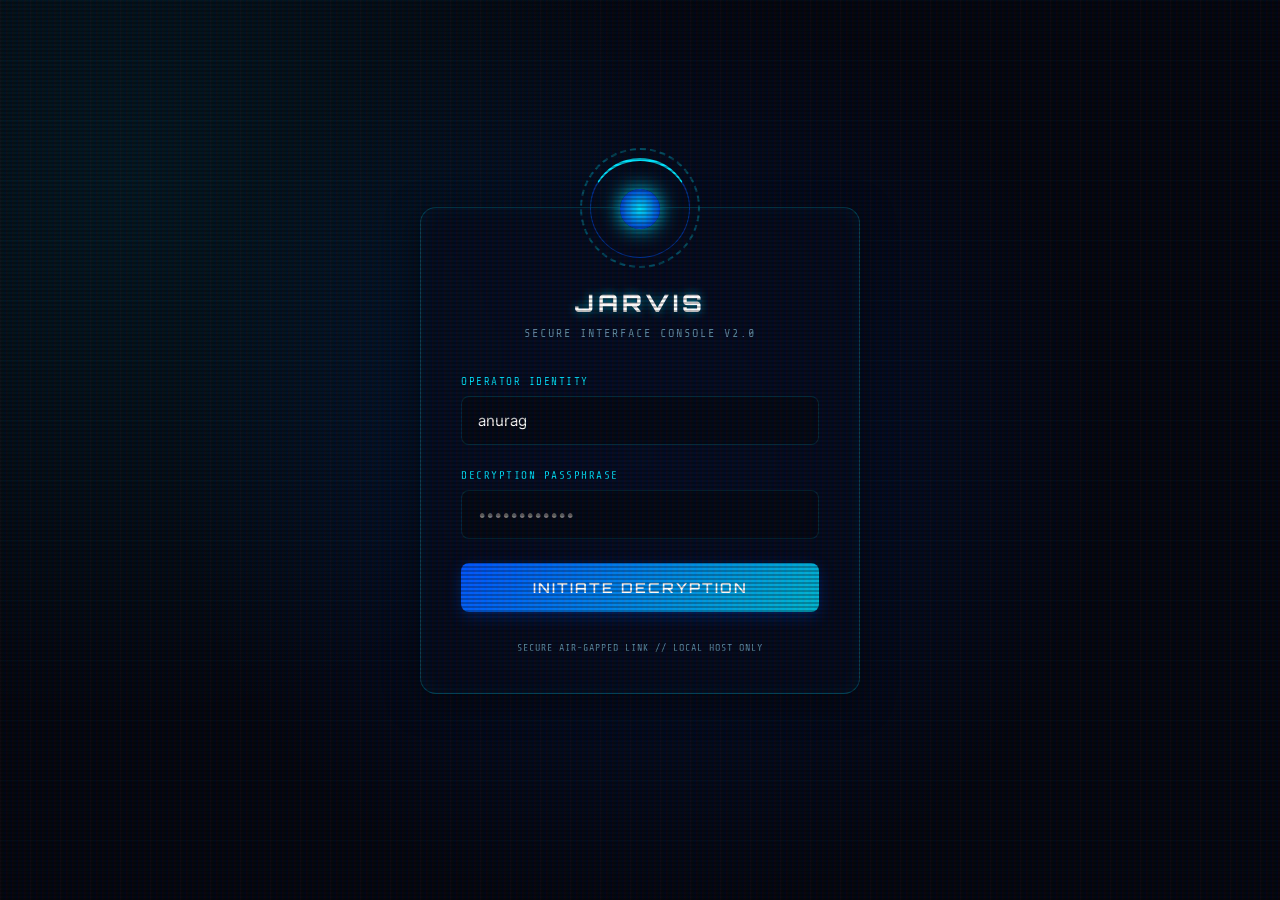
<file: frontend/login.html>
<!DOCTYPE html>
<html lang="en">
<head>
    <meta charset="UTF-8">
    <meta name="viewport" content="width=device-width, initial-scale=1.0">
    <title>JARVIS — Authentication Console</title>
    <link rel="preconnect" href="https://fonts.googleapis.com">
    <link rel="preconnect" href="https://fonts.gstatic.com" crossorigin>
    <link href="https://fonts.googleapis.com/css2?family=Inter:wght@300;400;500;600&family=Orbitron:wght@400;600;800;900&family=Share+Tech+Mono&display=swap" rel="stylesheet">
    <style>
        :root {
            --bg-color: #03060f;
            --panel-bg: rgba(6, 12, 28, 0.65);
            --accent-cyan: #00e5ff;
            --accent-blue: #0055ff;
            --accent-orange: #ff9100;
            --text-color: #e0f7fc;
            --text-muted: #628ea6;
            --border-color: rgba(0, 229, 255, 0.25);
            --glow-shadow: 0 0 15px rgba(0, 229, 255, 0.4);
        }

        * {
            box-sizing: border-box;
            margin: 0;
            padding: 0;
        }

        body {
            background-color: var(--bg-color);
            background-image: 
                radial-gradient(circle at 50% 50%, rgba(0, 85, 255, 0.15) 0%, transparent 60%),
                radial-gradient(circle at 10% 20%, rgba(0, 229, 255, 0.08) 0%, transparent 40%),
                linear-gradient(rgba(0, 229, 255, 0.02) 1px, transparent 1px),
                linear-gradient(90deg, rgba(0, 229, 255, 0.02) 1px, transparent 1px);
            background-size: 100% 100%, 100% 100%, 30px 30px, 30px 30px;
            font-family: 'Inter', sans-serif;
            color: var(--text-color);
            height: 100vh;
            display: flex;
            justify-content: center;
            align-items: center;
            overflow: hidden;
        }

        /* Scanline effect */
        body::before {
            content: " ";
            display: block;
            position: absolute;
            top: 0; left: 0; bottom: 0; right: 0;
            background: linear-gradient(rgba(18, 16, 16, 0) 50%, rgba(0, 0, 0, 0.25) 50%), linear-gradient(90deg, rgba(255, 0, 0, 0.06), rgba(0, 255, 0, 0.02), rgba(0, 0, 255, 0.06));
            z-index: 20;
            background-size: 100% 4px, 6px 100%;
            pointer-events: none;
        }

        .login-container {
            width: 440px;
            padding: 40px;
            background: var(--panel-bg);
            border: 1px solid var(--border-color);
            border-radius: 16px;
            backdrop-filter: blur(12px);
            -webkit-backdrop-filter: blur(12px);
            box-shadow: 0 8px 32px rgba(0, 0, 0, 0.5), inset 0 0 20px rgba(0, 229, 255, 0.05);
            position: relative;
            z-index: 10;
            animation: bootUp 1.2s cubic-bezier(0.16, 1, 0.3, 1) forwards;
            opacity: 0;
            transform: scale(0.9) translateY(20px);
        }

        @keyframes bootUp {
            to {
                opacity: 1;
                transform: scale(1) translateY(0);
            }
        }

        /* Glowing Tech Rings */
        .tech-ring {
            width: 120px;
            height: 120px;
            border-radius: 50%;
            border: 2px dashed rgba(0, 229, 255, 0.3);
            position: absolute;
            top: -60px;
            left: calc(50% - 60px);
            display: flex;
            justify-content: center;
            align-items: center;
            animation: rotateRight 20s linear infinite;
        }

        .tech-ring-inner {
            width: 100px;
            height: 100px;
            border-radius: 50%;
            border: 1px solid rgba(0, 85, 255, 0.5);
            border-top: 3px solid var(--accent-cyan);
            animation: rotateLeft 10s linear infinite;
            display: flex;
            justify-content: center;
            align-items: center;
        }

        .tech-core {
            width: 40px;
            height: 40px;
            border-radius: 50%;
            background: radial-gradient(circle, var(--accent-cyan) 0%, rgba(0, 85, 255, 0.8) 70%, transparent 100%);
            box-shadow: 0 0 20px var(--accent-cyan);
        }

        @keyframes rotateRight {
            from { transform: rotate(0deg); }
            to { transform: rotate(360deg); }
        }

        @keyframes rotateLeft {
            from { transform: rotate(0deg); }
            to { transform: rotate(-360deg); }
        }

        .header {
            text-align: center;
            margin-top: 40px;
            margin-bottom: 35px;
        }

        .header h1 {
            font-family: 'Orbitron', sans-serif;
            font-size: 24px;
            font-weight: 800;
            letter-spacing: 4px;
            color: #fff;
            text-shadow: 0 0 10px rgba(0, 229, 255, 0.6);
            margin-bottom: 8px;
        }

        .header p {
            font-family: 'Share Tech Mono', monospace;
            font-size: 12px;
            color: var(--text-muted);
            text-transform: uppercase;
            letter-spacing: 2px;
        }

        .form-group {
            margin-bottom: 24px;
            position: relative;
        }

        .form-group label {
            display: block;
            font-family: 'Share Tech Mono', monospace;
            font-size: 11px;
            text-transform: uppercase;
            letter-spacing: 1.5px;
            color: var(--accent-cyan);
            margin-bottom: 8px;
        }

        .input-wrapper {
            position: relative;
            display: flex;
            align-items: center;
        }

        .input-wrapper input {
            width: 100%;
            padding: 14px 16px;
            background: rgba(4, 9, 20, 0.8);
            border: 1px solid rgba(0, 229, 255, 0.15);
            border-radius: 8px;
            color: #fff;
            font-family: 'Inter', sans-serif;
            font-size: 15px;
            outline: none;
            transition: all 0.3s ease;
        }

        .input-wrapper input:focus {
            border-color: var(--accent-cyan);
            box-shadow: 0 0 15px rgba(0, 229, 255, 0.15), inset 0 0 10px rgba(0, 229, 255, 0.05);
        }

        .btn-submit {
            width: 100%;
            padding: 16px;
            background: linear-gradient(135deg, var(--accent-blue) 0%, rgba(0, 229, 255, 0.8) 100%);
            border: none;
            border-radius: 8px;
            color: #fff;
            font-family: 'Orbitron', sans-serif;
            font-size: 14px;
            font-weight: 600;
            letter-spacing: 2px;
            cursor: pointer;
            transition: all 0.3s ease;
            box-shadow: 0 4px 15px rgba(0, 85, 255, 0.3);
            text-transform: uppercase;
            position: relative;
            overflow: hidden;
        }

        .btn-submit:hover {
            box-shadow: var(--glow-shadow);
            transform: translateY(-2px);
        }

        .btn-submit:active {
            transform: translateY(0);
        }

        .btn-submit::after {
            content: '';
            position: absolute;
            top: -50%; left: -60%;
            width: 30%; height: 200%;
            background: rgba(255, 255, 255, 0.25);
            transform: rotate(30deg);
            transition: all 0.5s ease;
            opacity: 0;
        }

        .btn-submit:hover::after {
            left: 130%;
            opacity: 1;
        }

        .error-message {
            margin-top: 20px;
            padding: 10px 14px;
            border-left: 3px solid var(--accent-orange);
            background: rgba(255, 145, 0, 0.08);
            font-family: 'Share Tech Mono', monospace;
            font-size: 12px;
            color: var(--accent-orange);
            border-radius: 0 4px 4px 0;
            display: none;
            animation: slideIn 0.3s ease forwards;
        }

        @keyframes slideIn {
            from { opacity: 0; transform: translateY(5px); }
            to { opacity: 1; transform: translateY(0); }
        }

        .footer-note {
            text-align: center;
            margin-top: 30px;
            font-family: 'Share Tech Mono', monospace;
            font-size: 10px;
            color: var(--text-muted);
            letter-spacing: 1px;
        }
    </style>
</head>
<body>

    <div class="login-container">
        <!-- Hologram ring visual -->
        <div class="tech-ring">
            <div class="tech-ring-inner">
                <div class="tech-core"></div>
            </div>
        </div>

        <div class="header">
            <h1>JARVIS</h1>
            <p>Secure Interface Console v2.0</p>
        </div>

        <form id="loginForm">
            <div class="form-group">
                <label for="username">Operator Identity</label>
                <div class="input-wrapper">
                    <input type="text" id="username" required value="anurag" autocomplete="username">
                </div>
            </div>

            <div class="form-group">
                <label for="password">Decryption Passphrase</label>
                <div class="input-wrapper">
                    <input type="password" id="password" required placeholder="••••••••••••" autocomplete="current-password">
                </div>
            </div>

            <button type="submit" id="btnSubmit" class="btn-submit">Initiate Decryption</button>

            <div class="error-message" id="errorMessage"></div>
        </form>

        <div class="footer-note">
            SECURE AIR-GAPPED LINK // LOCAL HOST ONLY
        </div>
    </div>

    <script src="auth.js?v=2.1"></script>

    <script>
        const API_BASE = window.API_BASE || 'http://localhost:8000';
        document.getElementById('loginForm').addEventListener('submit', async (e) => {
            e.preventDefault();
            const usernameInput = document.getElementById('username').value.trim();
            const passwordInput = document.getElementById('password').value;
            const btnSubmit = document.getElementById('btnSubmit');
            const errorMessage = document.getElementById('errorMessage');

            errorMessage.style.display = 'none';
            btnSubmit.disabled = true;
            btnSubmit.innerText = "Deriving Keys...";

            try {
                // Prepare Form Data for OAuth2PasswordRequestForm
                const formData = new URLSearchParams();
                formData.append('username', usernameInput);
                formData.append('password', passwordInput);

                const response = await fetch(`${API_BASE}/auth/login`, {
                    method: 'POST',
                    headers: {
                        'Content-Type': 'application/x-www-form-urlencoded'
                    },
                    body: formData
                });

                const data = await response.json();

                if (!response.ok) {
                    throw new Error(data.detail || 'Access denied, operator authentication failed.');
                }

                // Save token & master passphrase for local decryption if needed
                saveToken(data.access_token);
                // Also store password in sessionStorage so frontend can decrypt cached elements, or re-verify
                sessionStorage.setItem('jarvis_passphrase', passwordInput);

                btnSubmit.innerText = "System Access Granted";
                btnSubmit.style.background = 'linear-gradient(135deg, #00c853 0%, #64dd17 100%)';
                btnSubmit.style.boxShadow = '0 0 15px rgba(100, 221, 23, 0.4)';

                setTimeout(() => {
                    window.location.href = 'index.html';
                }, 1000);

            } catch (error) {
                console.error('Login error:', error);
                errorMessage.innerText = `[ERROR]: ${error.message}`;
                errorMessage.style.display = 'block';
                btnSubmit.disabled = false;
                btnSubmit.innerText = "Initiate Decryption";
            }
        });

        // Check if already logged in
        (async () => {
            const token = getToken();
            if (token) {
                const isValid = await verifyAuth();
                if (isValid) {
                    window.location.href = 'index.html';
                }
            }
        })();
    </script>
</body>
</html>
</file>
